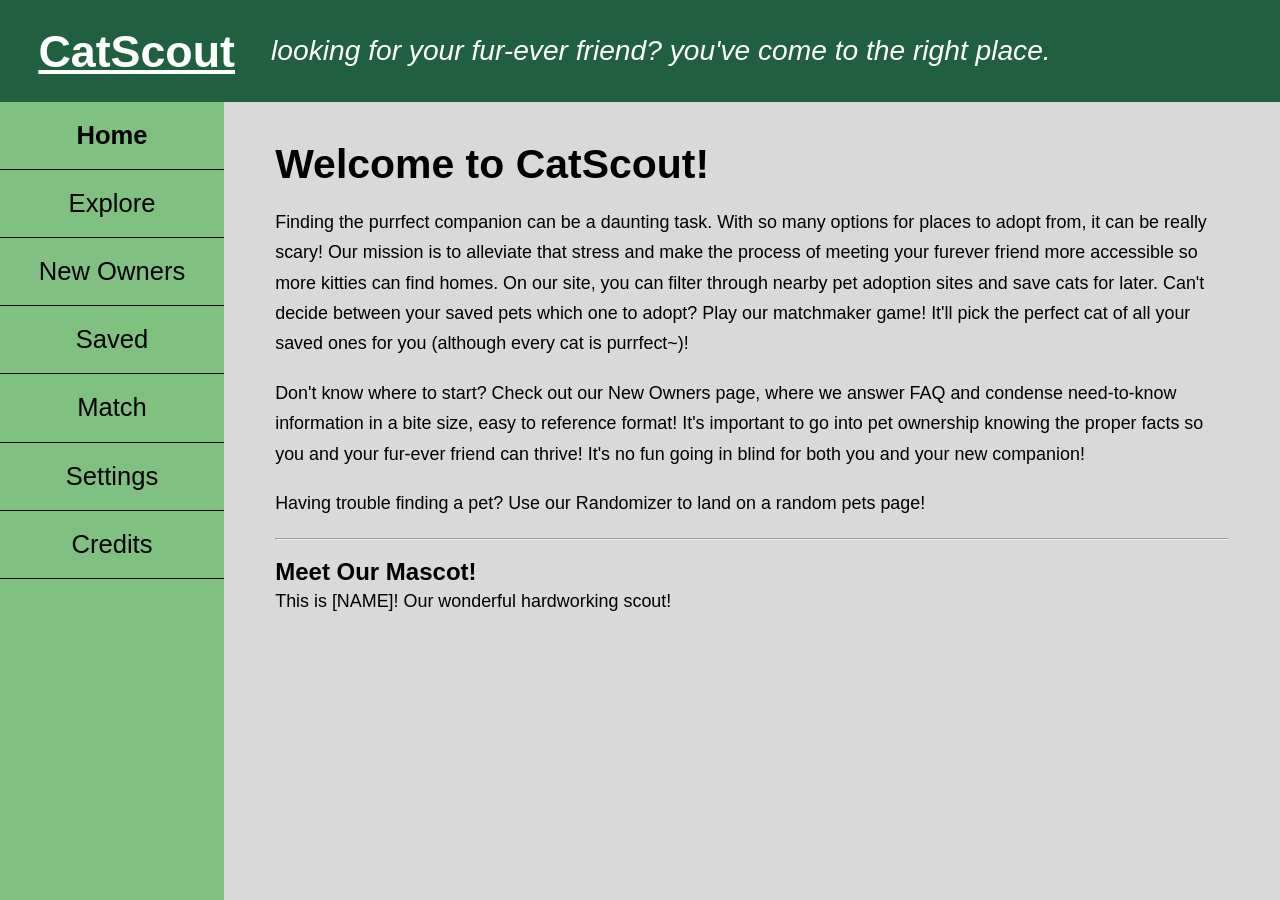
<file: src/main/resources/static/index.html>
<!DOCTYPE html>
<html>
  <head>
    <link rel="stylesheet" href="home.css">
    <title>CatScout - Home</title>
  </head>
  <body>
    <div class="page">
      <!-- Header -->
      <header class="header">
        <h1 class="logo">CatScout</h1>
        <p class="tagline">looking for your fur-ever friend? you've come to the right place.</p>
      </header>

      <div class="content-wrapper">
        <!-- Sidebar -->
        <nav class="sidebar">
          <a href="index.html" class="nav-link active">Home</a>
          <a href="explore.html" class="nav-link">Explore</a>
          <a href="newowners.html" class="nav-link">New Owners</a>
          <a href="saved.html" class="nav-link">Saved</a>
          <a href="matchmaker.html" class="nav-link">Match</a>
          <a href="settings.html" class="nav-link">Settings</a>
          <a href="credits.html" class="nav-link">Credits</a>
        </nav>

        <!-- Main Content -->
        <main class="main-content">
          <h2 class="welcome">Welcome to CatScout!</h2>

          <p>
            Finding the purrfect companion can be a daunting task.
            With so many options for places to adopt from, it can be really scary!
            Our mission is to alleviate that stress and make the process of meeting your
            furever friend more accessible so more kitties can find homes.
            On our site, you can filter through nearby pet adoption sites and save cats for later.
            Can't decide between your saved pets which one to adopt? Play our matchmaker game!
            It'll pick the perfect cat of all your saved ones for you (although every cat is purrfect~)!
          </p>

          <p>
            Don't know where to start? Check out our New Owners page, where we answer FAQ and
            condense need-to-know information in a bite size, easy to reference format! It's important
            to go into pet ownership knowing the proper facts so you and your fur-ever friend
            can thrive! It's no fun going in blind for both you and your new companion!
          </p>

          <p>
            Having trouble finding a pet? Use our Randomizer to land on a random pets page!
          </p>
          <hr>
          <br>
          <h2>Meet Our Mascot!</h2>
          <p>This is [NAME]! Our wonderful hardworking scout! </p>
        </main>
      </div>
    </div>
  </body>
</html>
</file>
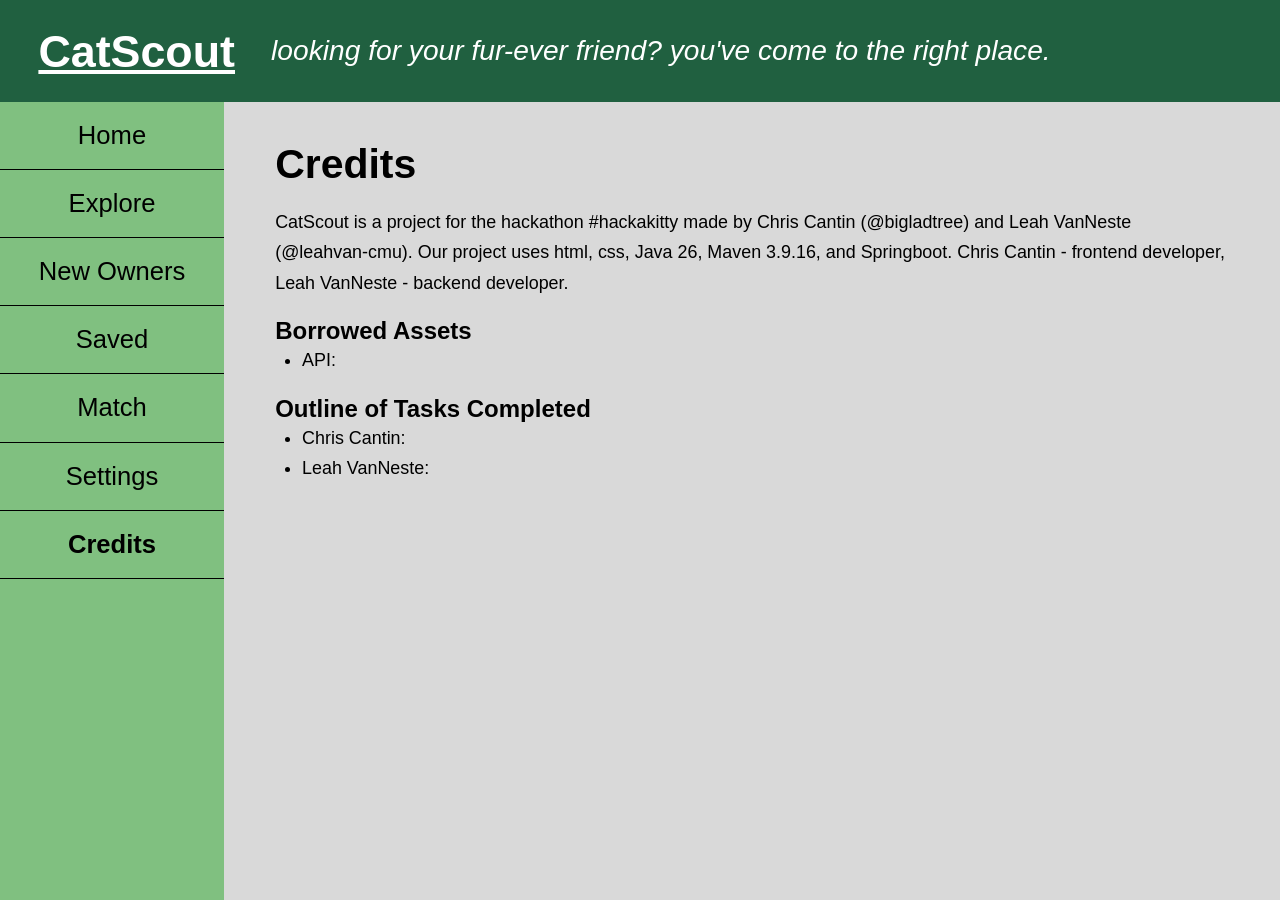
<file: src/main/resources/static/credits.html>
<!DOCTYPE html>
<html>
  <head>
    <link rel="stylesheet" href="home.css">
    <title>CatScout - Credits</title>
  </head>
  <body>
    <div class="page">
      <!-- Header -->
      <header class="header">
        <h1 class="logo">CatScout</h1>
        <p class="tagline">looking for your fur-ever friend? you've come to the right place.</p>
      </header>

      <div class="content-wrapper">
        <!-- Sidebar -->
        <nav class="sidebar">
          <a href="index.html" class="nav-link">Home</a>
          <a href="explore.html" class="nav-link">Explore</a>
          <a href="newowners.html" class="nav-link">New Owners</a>
          <a href="saved.html" class="nav-link">Saved</a>
          <a href="matchmaker.html" class="nav-link">Match</a>
          <a href="settings.html" class="nav-link">Settings</a>
          <a href="credits.html" class="nav-link active">Credits</a>
        </nav>

        <!-- Main Content -->
        <main class="main-content">
          <h2 class="welcome">Credits</h2>

          <p>CatScout is a project for the hackathon #hackakitty made by Chris Cantin (@bigladtree) and Leah VanNeste (@leahvan-cmu). Our project uses html, css, Java 26, Maven 3.9.16, and Springboot. 
            Chris Cantin - frontend developer, Leah VanNeste - backend developer.
          </p>
          <h2>Borrowed Assets</h2>
          <ul>
            <li>API: </li>
          </ul>
          <h2>Outline of Tasks Completed</h2>
          <ul>
            <li>Chris Cantin: </li>
            <li>Leah VanNeste: </li>
          </ul>
        </main>
      </div>
    </div>
  </body>
</html>
</file>
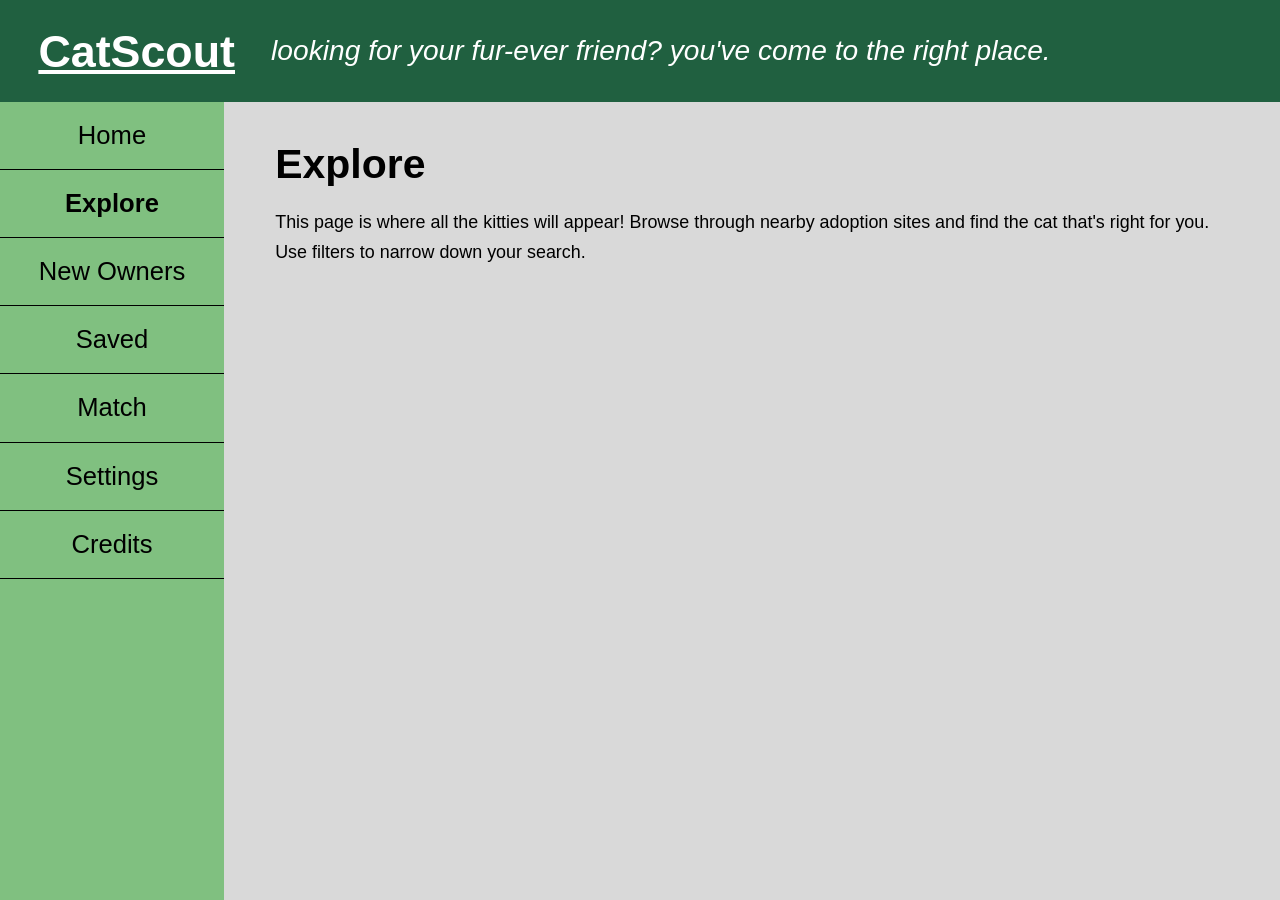
<file: src/main/resources/static/explore.html>
<!DOCTYPE html>
<html>
  <head>
    <link rel="stylesheet" href="home.css">
    <title>CatScout - Explore</title>
  </head>
  <body>
    <div class="page">
      <!-- Header -->
      <header class="header">
        <h1 class="logo">CatScout</h1>
        <p class="tagline">looking for your fur-ever friend? you've come to the right place.</p>
      </header>

      <div class="content-wrapper">
        <!-- Sidebar -->
        <nav class="sidebar">
          <a href="index.html" class="nav-link">Home</a>
          <a href="explore.html" class="nav-link active">Explore</a>
          <a href="newowners.html" class="nav-link">New Owners</a>
          <a href="saved.html" class="nav-link">Saved</a>
          <a href="matchmaker.html" class="nav-link">Match</a>
          <a href="settings.html" class="nav-link">Settings</a>
          <a href="credits.html" class="nav-link">Credits</a>
        </nav>

        <!-- Main Content -->
        <main class="main-content">
          <h2 class="welcome">Explore</h2>

          <p>
            This page is where all the kitties will appear! Browse through nearby
            adoption sites and find the cat that's right for you. Use filters to
            narrow down your search.
          </p>
        </main>
      </div>
    </div>
  </body>
</html>
</file>
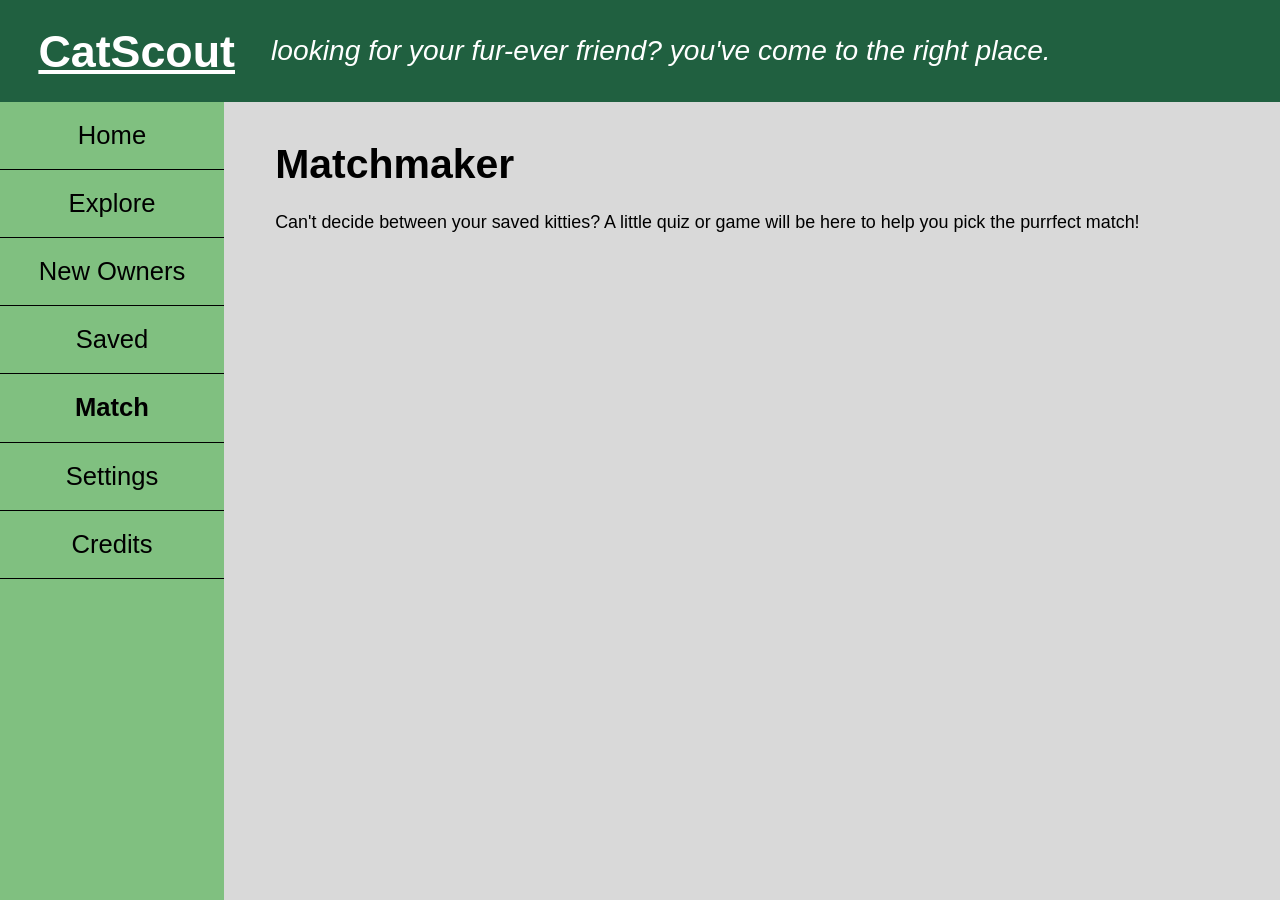
<file: src/main/resources/static/matchmaker.html>
<!DOCTYPE html>
<html>
  <head>
    <link rel="stylesheet" href="home.css">
    <title>CatScout - Matchmaker</title>
  </head>
  <body>
    <div class="page">
      <!-- Header -->
      <header class="header">
        <h1 class="logo">CatScout</h1>
        <p class="tagline">looking for your fur-ever friend? you've come to the right place.</p>
      </header>

      <div class="content-wrapper">
        <!-- Sidebar -->
        <nav class="sidebar">
          <a href="index.html" class="nav-link">Home</a>
          <a href="explore.html" class="nav-link">Explore</a>
          <a href="newowners.html" class="nav-link">New Owners</a>
          <a href="saved.html" class="nav-link">Saved</a>
          <a href="matchmaker.html" class="nav-link active">Match</a>
          <a href="settings.html" class="nav-link">Settings</a>
          <a href="credits.html" class="nav-link">Credits</a>
        </nav>

        <!-- Main Content -->
        <main class="main-content">
          <h2 class="welcome">Matchmaker</h2>

          <p>
            Can't decide between your saved kitties? A little quiz or game will be here
            to help you pick the purrfect match!
          </p>
        </main>
      </div>
    </div>
  </body>
</html>
</file>
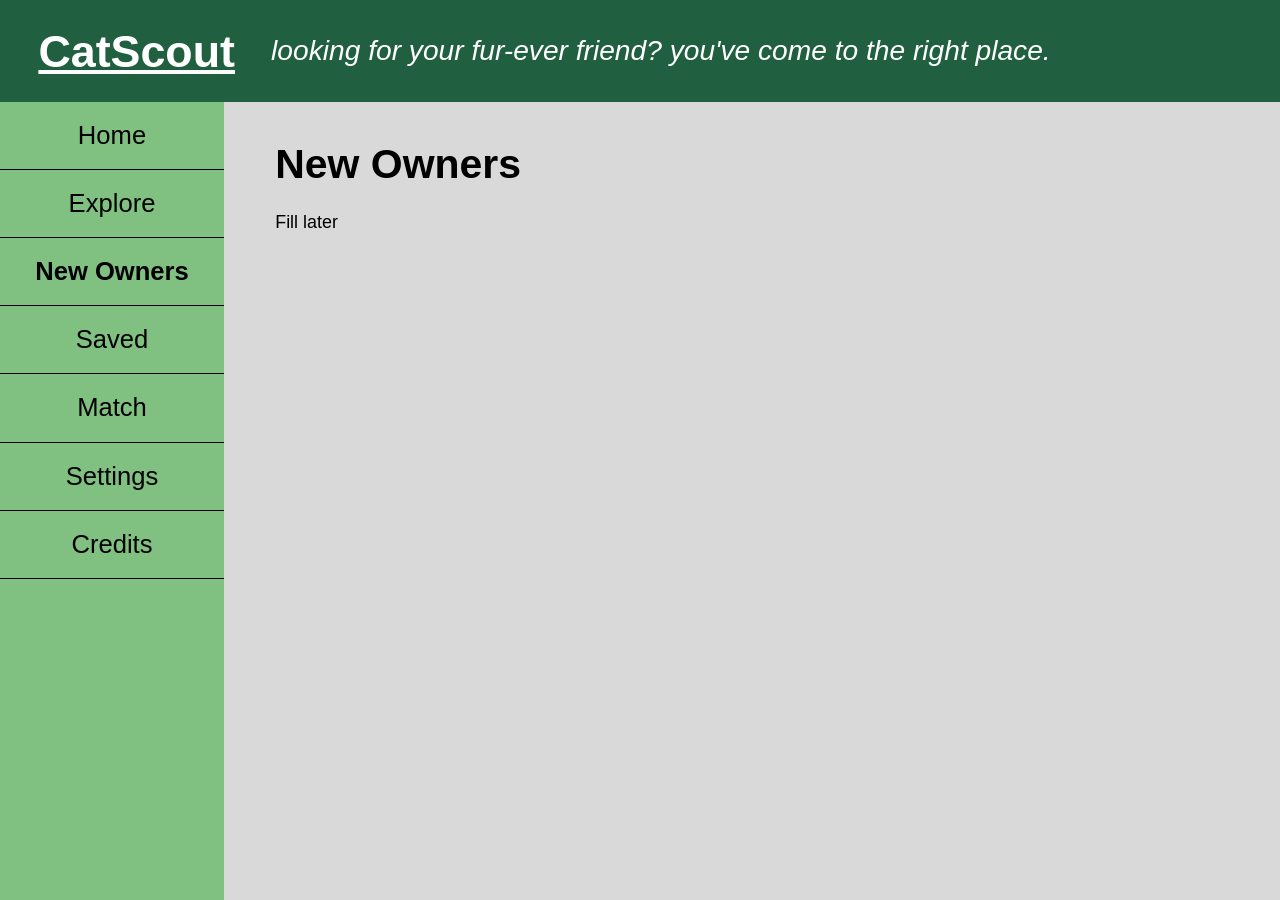
<file: src/main/resources/static/newowners.html>
<!DOCTYPE html>
<html>
  <head>
    <link rel="stylesheet" href="home.css">
    <title>CatScout - New Owners</title>
  </head>
  <body>
    <div class="page">
      <!-- Header -->
      <header class="header">
        <h1 class="logo">CatScout</h1>
        <p class="tagline">looking for your fur-ever friend? you've come to the right place.</p>
      </header>

      <div class="content-wrapper">
        <!-- Sidebar -->
        <nav class="sidebar">
          <a href="index.html" class="nav-link">Home</a>
          <a href="explore.html" class="nav-link">Explore</a>
          <a href="newowners.html" class="nav-link active">New Owners</a>
          <a href="saved.html" class="nav-link">Saved</a>
          <a href="matchmaker.html" class="nav-link">Match</a>
          <a href="settings.html" class="nav-link">Settings</a>
          <a href="credits.html" class="nav-link">Credits</a>
        </nav>

        <!-- Main Content -->
        <main class="main-content">
          <h2 class="welcome">New Owners</h2>

          <p>Fill later</p>
        </main>
      </div>
    </div>
  </body>
</html>
</file>
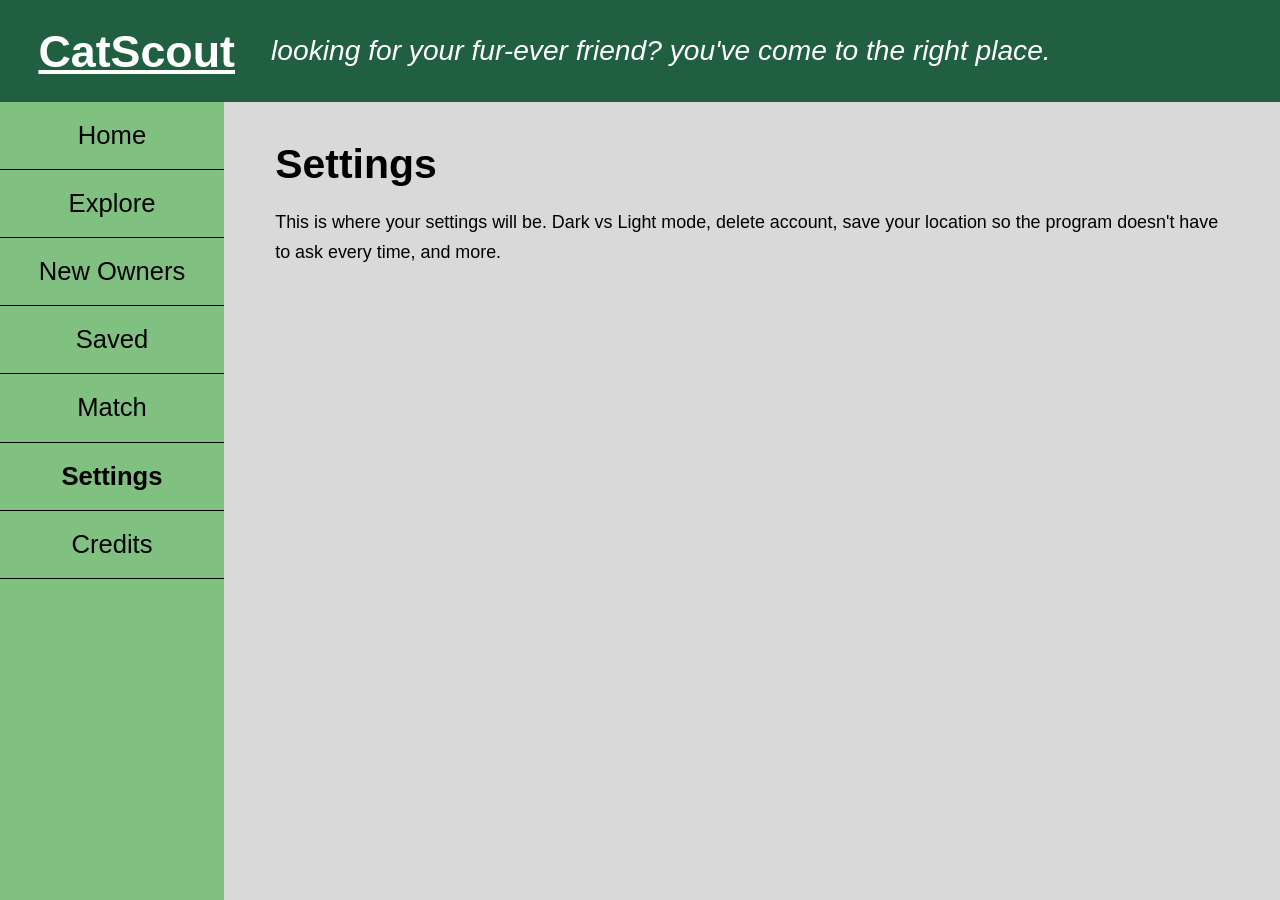
<file: src/main/resources/static/settings.html>
<!DOCTYPE html>
<html>
  <head>
    <link rel="stylesheet" href="home.css">
    <title>CatScout - Settings</title>
  </head>
  <body>
    <div class="page">
      <!-- Header -->
      <header class="header">
        <h1 class="logo">CatScout</h1>
        <p class="tagline">looking for your fur-ever friend? you've come to the right place.</p>
      </header>

      <div class="content-wrapper">
        <!-- Sidebar -->
        <nav class="sidebar">
          <a href="index.html" class="nav-link">Home</a>
          <a href="explore.html" class="nav-link">Explore</a>
          <a href="newowners.html" class="nav-link">New Owners</a>
          <a href="saved.html" class="nav-link">Saved</a>
          <a href="matchmaker.html" class="nav-link">Match</a>
          <a href="settings.html" class="nav-link active">Settings</a>
          <a href="credits.html" class="nav-link">Credits</a>
        </nav>

        <!-- Main Content -->
        <main class="main-content">
          <h2 class="welcome">Settings</h2>

          <p>
            This is where your settings will be. Dark vs Light mode, delete account,
            save your location so the program doesn't have to ask every time, and more.
          </p>
        </main>
      </div>
    </div>
  </body>
</html>
</file>
<file: src/main/resources/static/home.css>
* {
  margin: 0;
  padding: 0;
  box-sizing: border-box;
}

body {
  font-family: Inter, sans-serif;
  min-height: 100vh;
}

.page {
  display: flex;
  flex-direction: column;
  min-height: 100vh;
}

/* Header */
.header {
  background-color: #206040;
  display: flex;
  align-items: center;
  padding: 2% 3%;
  gap: 3%;
}

.logo {
  color: #ffffff;
  font-size: 3.5vw;
  text-decoration: underline;
  white-space: nowrap;
}

.tagline {
  color: #ffffff;
  font-size: 2.2vw;
  font-style: italic;
}

/* Content area: sidebar + main */
.content-wrapper {
  display: flex;
  flex: 1;
}

/* Sidebar */
.sidebar {
  background-color: #80c080;
  width: 17.5%;
  display: flex;
  flex-direction: column;
}

.nav-link {
  display: block;
  text-align: center;
  font-size: 2vw;
  padding: 8.5% 5%;
  text-decoration: none;
  color: #000000;
  border-bottom: 1px solid #000000;
}

.nav-link:hover {
  background-color: #6ab06a;
}

.nav-link.active {
  font-weight: 700;
}

/* Main Content */
.main-content {
  flex: 1;
  background-color: #d9d9d9;
  padding: 3% 4%;
}

.welcome {
  font-size: 3.2vw;
  font-weight: 700;
  margin-bottom: 2%;
}

.main-content p {
  font-size: 1.4vw;
  line-height: 1.7;
  margin-bottom: 2%;
  color: #000000;
}

.main-content ul {
  font-size: 1.4vw;
  line-height: 1.7;
  margin-bottom: 2%;
  color: #000000;
  padding-left: 1.5em;
}

.main-content li {
  font-size: 1.4vw;
  line-height: 1.7;
}
</file>
